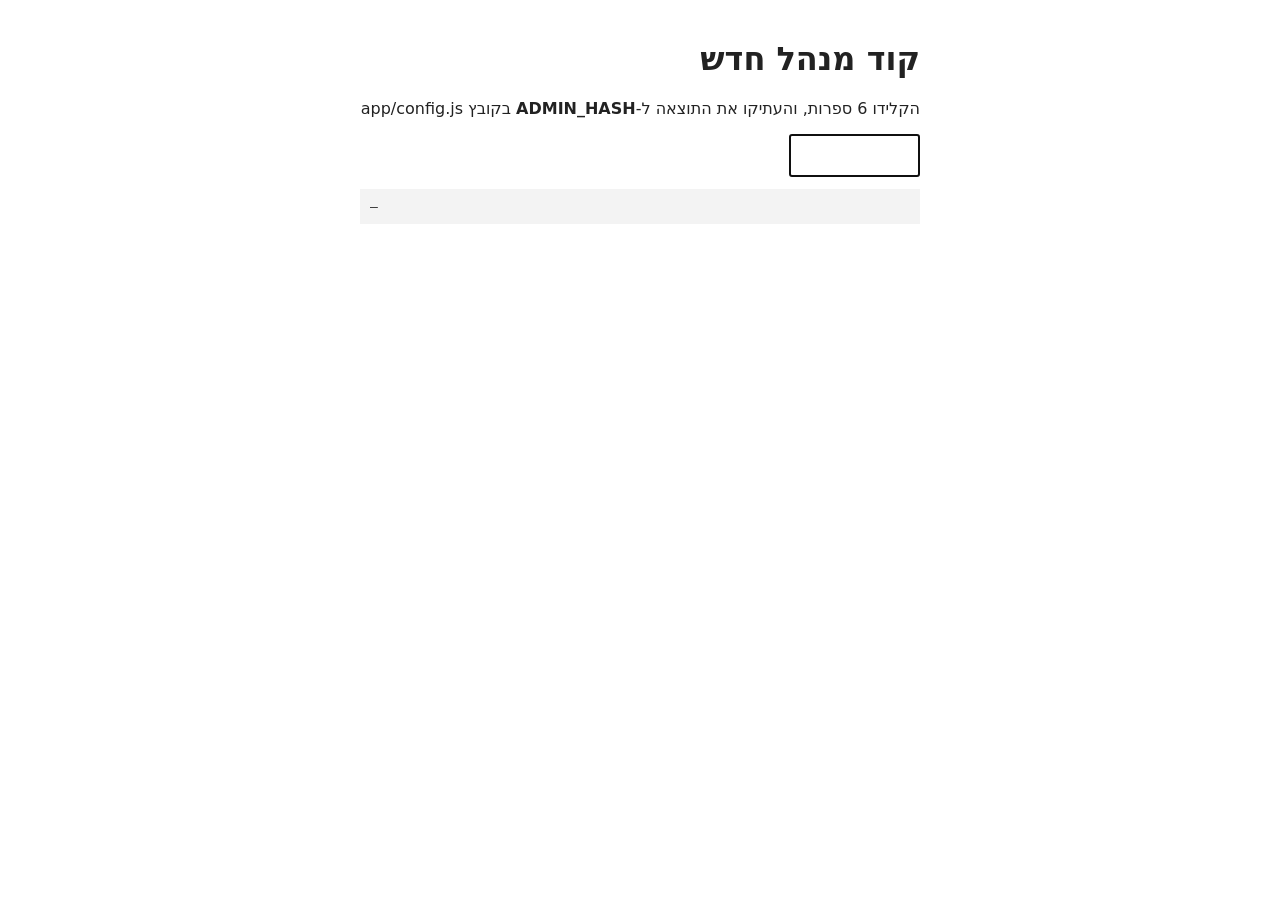
<file: tools/admin-hash.html>
<!doctype html>
<html lang="he" dir="rtl"><head><meta charset="utf-8"><meta name="viewport" content="width=device-width,initial-scale=1">
<title>Admin code hash</title>
<style>body{font-family:system-ui,sans-serif;max-width:560px;margin:40px auto;padding:0 16px;background:#fff;color:#222}
input{font-size:20px;padding:8px;width:10ch;direction:ltr}code{display:block;direction:ltr;word-break:break-all;background:#f3f3f3;padding:10px;margin-top:12px}</style></head>
<body><h1>קוד מנהל חדש</h1><p>הקלידו 6 ספרות, והעתיקו את התוצאה ל-<b>ADMIN_HASH</b> בקובץ app/config.js</p>
<input id="c" inputmode="numeric" maxlength="6" autofocus><code id="out">—</code>
<script>
c.oninput = async () => {
  c.value = c.value.replace(/\D/g, '');
  if (c.value.length !== 6) { out.textContent = '—'; return; }
  const h = await crypto.subtle.digest('SHA-256', new TextEncoder().encode('triptracker:admin:' + c.value));
  out.textContent = [...new Uint8Array(h)].map(b => b.toString(16).padStart(2, '0')).join('');
};
</script></body></html>
</file>
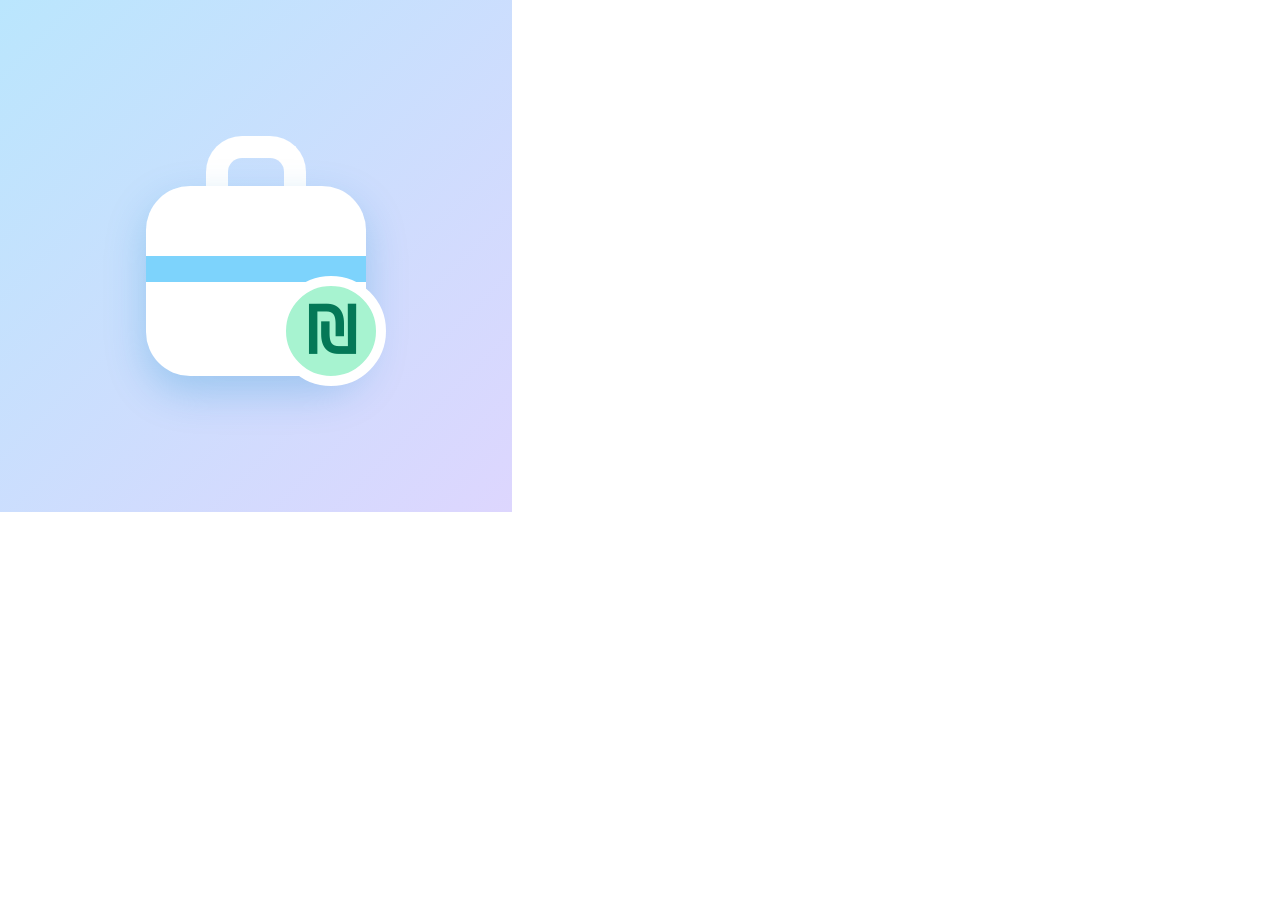
<file: tools/icon.html>
<!doctype html>
<html><head><meta charset="utf-8"><title>icon</title>
<style>
  html,body{margin:0;width:512px;height:512px;overflow:hidden;background:transparent}
  .bg{width:512px;height:512px;display:grid;place-items:center;background:linear-gradient(135deg,#BAE6FD,#DDD6FE)}
  .round{border-radius:112px}
  .mask .inner{transform:scale(.72)}
  .inner{position:relative;width:300px;height:300px}
  .bag{position:absolute;left:40px;top:80px;width:220px;height:190px;border-radius:44px;background:#fff;box-shadow:0 16px 40px rgba(2,132,199,.25)}
  .handle{position:absolute;left:100px;top:30px;width:100px;height:80px;border:22px solid #fff;border-bottom:0;border-radius:36px 36px 0 0;box-sizing:border-box}
  .band{position:absolute;left:40px;top:150px;width:220px;height:26px;background:#7DD3FC}
  .coin{position:absolute;left:170px;top:170px;width:110px;height:110px;border-radius:50%;background:#A7F3D0;border:10px solid #fff;display:grid;place-items:center;font:800 64px Arial,sans-serif;color:#047857;box-sizing:border-box}
</style></head>
<body><div class="bg" id="b"><div class="inner"><div class="handle"></div><div class="bag"></div><div class="band"></div><div class="coin">₪</div></div></div>
<script>const m=location.hash.slice(1); if(m==='round') b.classList.add('round'); if(m==='mask') b.classList.add('mask');</script>
</body></html>
</file>
